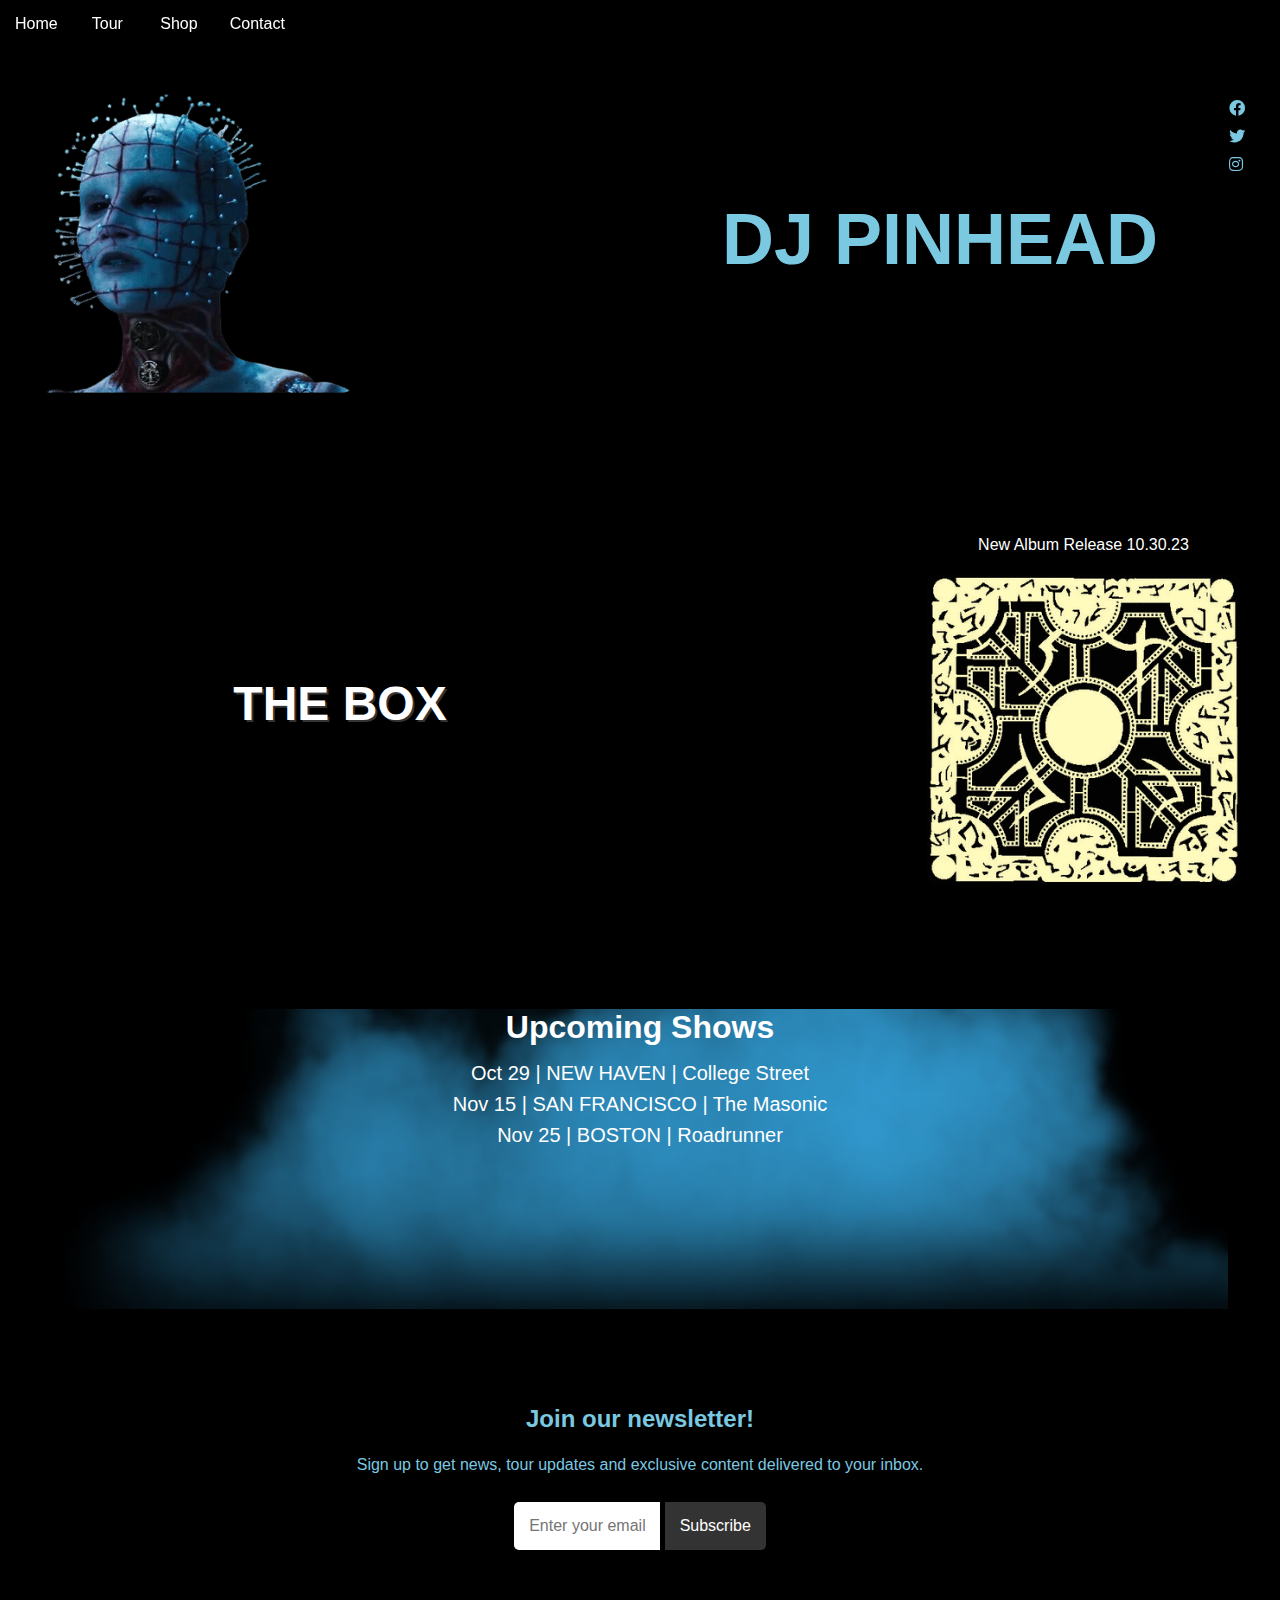
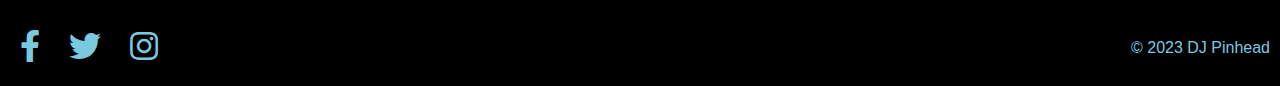
<file: index.html>
<!DOCTYPE html>
<html>
<head>
  <meta charset="UTF-8">
  <meta name="viewport" content="width=device-width, initial-scale=1.0">
  <title>DJ PINHEAD</title>
  <link rel="stylesheet" href="homeband.css">
  <link rel="stylesheet" href="https://cdnjs.cloudflare.com/ajax/libs/font-awesome/5.15.1/css/all.min.css">
</head>

 <body>
     
 
  
  <div class="social-icons">
        <a href="#"><i class="fab fa-facebook"></i></a> 
        <a href="#"><i class="fab fa-twitter"></i></a>
        <a href="#"><i class="fab fa-instagram"></i></a>
  </div>
  
  <nav>
    <ul>
      <li><a href="index.html">Home</a></li>
      <li><a href="tourband.html">Tour</a></li>
      <li><a href="shopband.html">Shop</a></li>
      <li><a href="contactband.html">Contact</a></li>
    </ul>
  </nav>
  
  <main>
  <section id="hero">
    <div class="hero-image">
        <img src="./project1images/pinhead.png" alt="Pinhead">
    </div>
    <div class="hero-content">
        <h2>DJ PINHEAD</h2>
     </div>
    </section>   
    
    <section id="intro">
    
      <div class="intro-content">
        <h2>THE BOX</h2>
      </div>
      <div class="intro-image">
          <p>New Album Release 10.30.23</p>
      <img src="./project1images/thebox.png" alt="The Box">
      </div>
    </section>
    
   <section id="shows">
       <div class="shows">
           <div class="show-image">
           <h2>Upcoming Shows</h2>
            <ul>
                <li>Oct 29 | NEW HAVEN | College Street</li>
                <li>Nov 15 | SAN FRANCISCO | The Masonic</li> 
                <li>Nov 25 | BOSTON | Roadrunner</li>
            </ul>
       </div>
       
           
       </div>
       
   </section>

     <section id="subscribe-section">
      <h3>Join our newsletter!</h3>
      
      <p>Sign up to get news, tour updates and exclusive content delivered to your inbox.</p>
      
      <form>
        <input type="email" placeholder="Enter your email">
        <button>Subscribe</button>
      </form>
      
    </section>
     <style>
   #subscribe-section {
  background-color: #000000;
  padding: 40px;
  text-align: center;
  border-radius: 10px;
  
}

#subscribe-section h3 {
  font-size: 24px;
  color: #7BC8E1;
  margin-bottom: 20px;
}

#subscribe-section p {
  font-size: 16px;
  color: #7BC8E1;
  margin-bottom: 25px;
}

#subscribe-section input[type="email"] {
  padding: 15px;
  border: none;
  border-radius: 5px 0 0 5px;
  width: 10%;
  font-size: 16px;
}

#subscribe-section button {
  padding: 15px; 
  border: none;
  border-radius: 0 5px 5px 0;
  background-color: #333;
  color: #fff;
  font-size: 16px;
  cursor: pointer;
}

#subscribe-section button:hover {
  background-color: #7BC8E1;
}
  </style>
  


  </main>
  
  <footer>
      
    <div class="social-links">
        <a href="#"><i class="fab fa-facebook-f"></i></a>
        <a href="#"><i class="fab fa-twitter"></i></a>  
        <a href="#"><i class="fab fa-instagram"></i></a>
     </div>
    <p>&copy; 2023 DJ Pinhead</p>
  </footer>

</body>
</html>
</file>
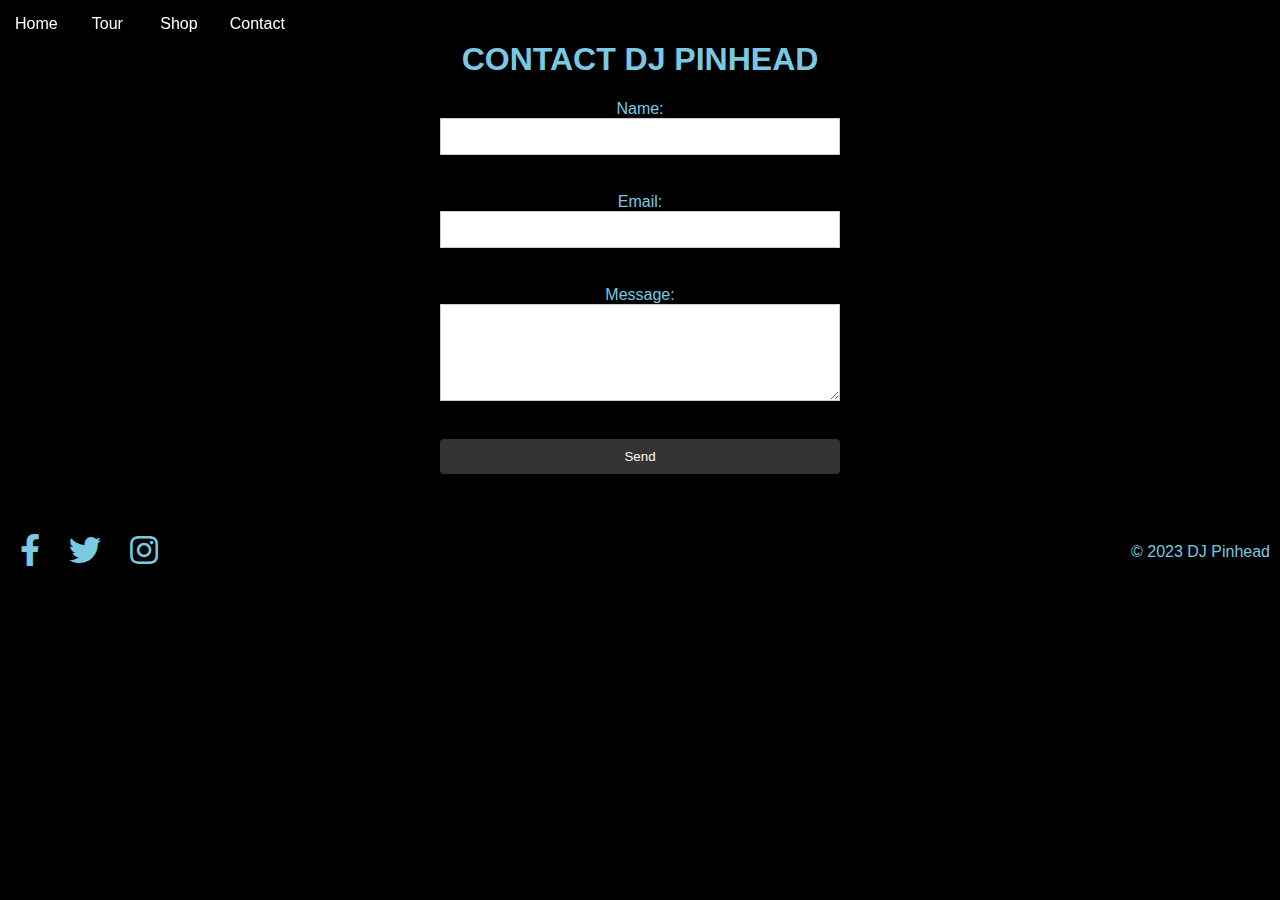
<file: contactband.html>
<!DOCTYPE html>
<html>
<head>
  <meta charset="UTF-8">
  <meta name="viewport" content="width=device-width, initial-scale=1.0">
  <title>DJ PINHEAD</title>
  <link rel="stylesheet" href="contactband.css">
  <link rel="stylesheet" href="https://cdnjs.cloudflare.com/ajax/libs/font-awesome/5.15.1/css/all.min.css">
</head>

 <body>
     
 
  

  
   <nav>
    <ul>
      <li><a href="index.html">Home</a></li>
      <li><a href="tourband.html">Tour</a></li>
      <li><a href="shopband.html">Shop</a></li>
      <li><a href="contactband.html">Contact</a></li>
    </ul>
  </nav>
  
  <main>
   <h1>CONTACT DJ PINHEAD</h1>

  
  <form action="submit-form.php" method="post">
    <label for="name">Name:</label>
    <input type="text" id="name" name="name"><br>
    
    <label for="email">Email:</label>
    <input type="email" id="email" name="email"><br>
    
    <label for="message">Message:</label>
    <textarea id="message" name="message" rows="5" cols="40"></textarea><br>
    
    <input type="submit" value="Send">
  </form>

  


  </main>
  
  <footer>
      
    <div class="social-links">
        <a href="#"><i class="fab fa-facebook-f"></i></a>
        <a href="#"><i class="fab fa-twitter"></i></a>  
        <a href="#"><i class="fab fa-instagram"></i></a>
     </div>
    <p>&copy; 2023 DJ Pinhead</p>
  </footer>

</body>
</html>
</file>
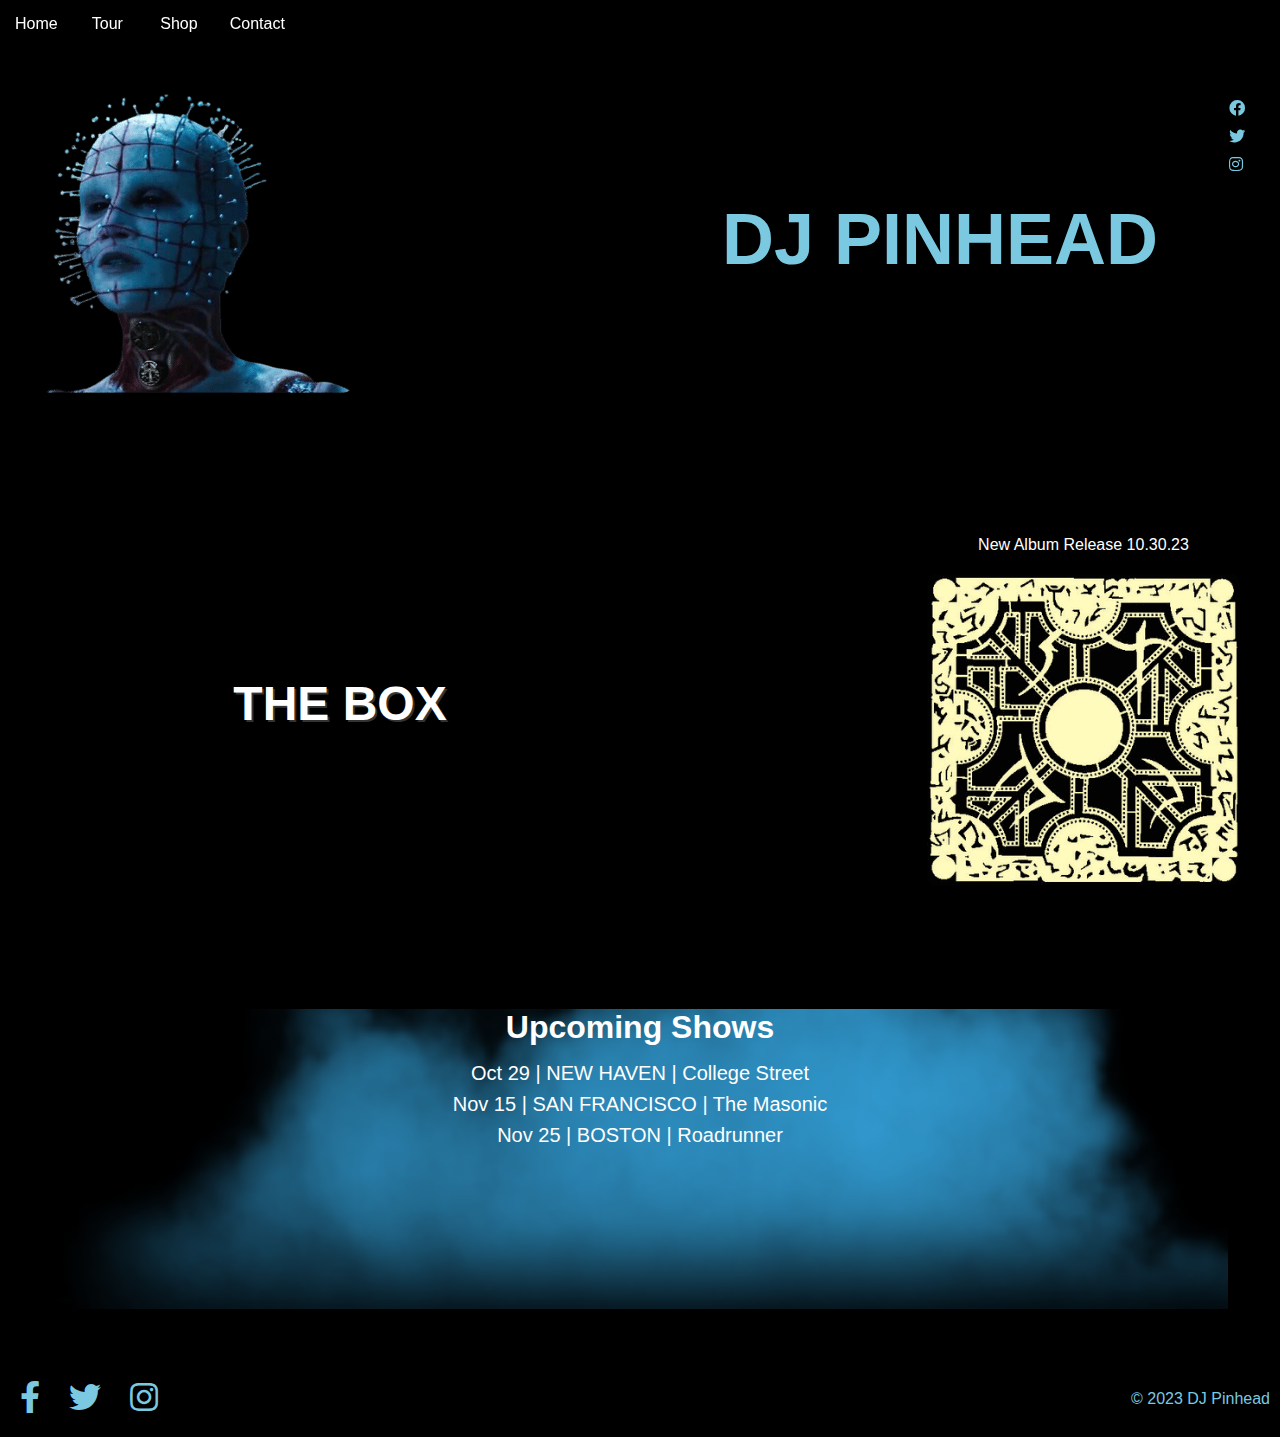
<file: homeband.html>
<!DOCTYPE html>
<html>
<head>
  <meta charset="UTF-8">
  <meta name="viewport" content="width=device-width, initial-scale=1.0">
  <title>DJ PINHEAD</title>
  <link rel="stylesheet" href="homeband.css">
  <link rel="stylesheet" href="https://cdnjs.cloudflare.com/ajax/libs/font-awesome/5.15.1/css/all.min.css">
</head>

 <body>
     
 
  
  <div class="social-icons">
        <a href="#"><i class="fab fa-facebook"></i></a> 
        <a href="#"><i class="fab fa-twitter"></i></a>
        <a href="#"><i class="fab fa-instagram"></i></a>
  </div>
  
  <nav>
    <ul>
      <li><a href="homeband.html">Home</a></li>
      <li><a href="tourband.html">Tour</a></li>
      <li><a href="shopband.html">Shop</a></li>
      <li><a href="contactband.html">Contact</a></li>
    </ul>
  </nav>
  
  <main>
  <section id="hero">
    <div class="hero-image">
        <img src="./project1images/pinhead.png" alt="Pinhead">
    </div>
    <div class="hero-content">
        <h2>DJ PINHEAD</h2>
     </div>
    </section>   
    
    <section id="intro">
    
      <div class="intro-content">
        <h2>THE BOX</h2>
      </div>
      <div class="intro-image">
          <p>New Album Release 10.30.23</p>
      <img src="./project1images/thebox.png" alt="The Box">
      </div>
    </section>
    
   <section id="shows">
       <div class="shows">
           <div class="show-image">
           <h2>Upcoming Shows</h2>
            <ul>
                <li>Oct 29 | NEW HAVEN | College Street</li>
                <li>Nov 15 | SAN FRANCISCO | The Masonic</li> 
                <li>Nov 25 | BOSTON | Roadrunner</li>
            </ul>
       </div>
       
           
       </div>
       
   </section>

  


  </main>
  
  <footer>
      
    <div class="social-links">
        <a href="#"><i class="fab fa-facebook-f"></i></a>
        <a href="#"><i class="fab fa-twitter"></i></a>  
        <a href="#"><i class="fab fa-instagram"></i></a>
     </div>
    <p>&copy; 2023 DJ Pinhead</p>
  </footer>

</body>
</html>
</file>
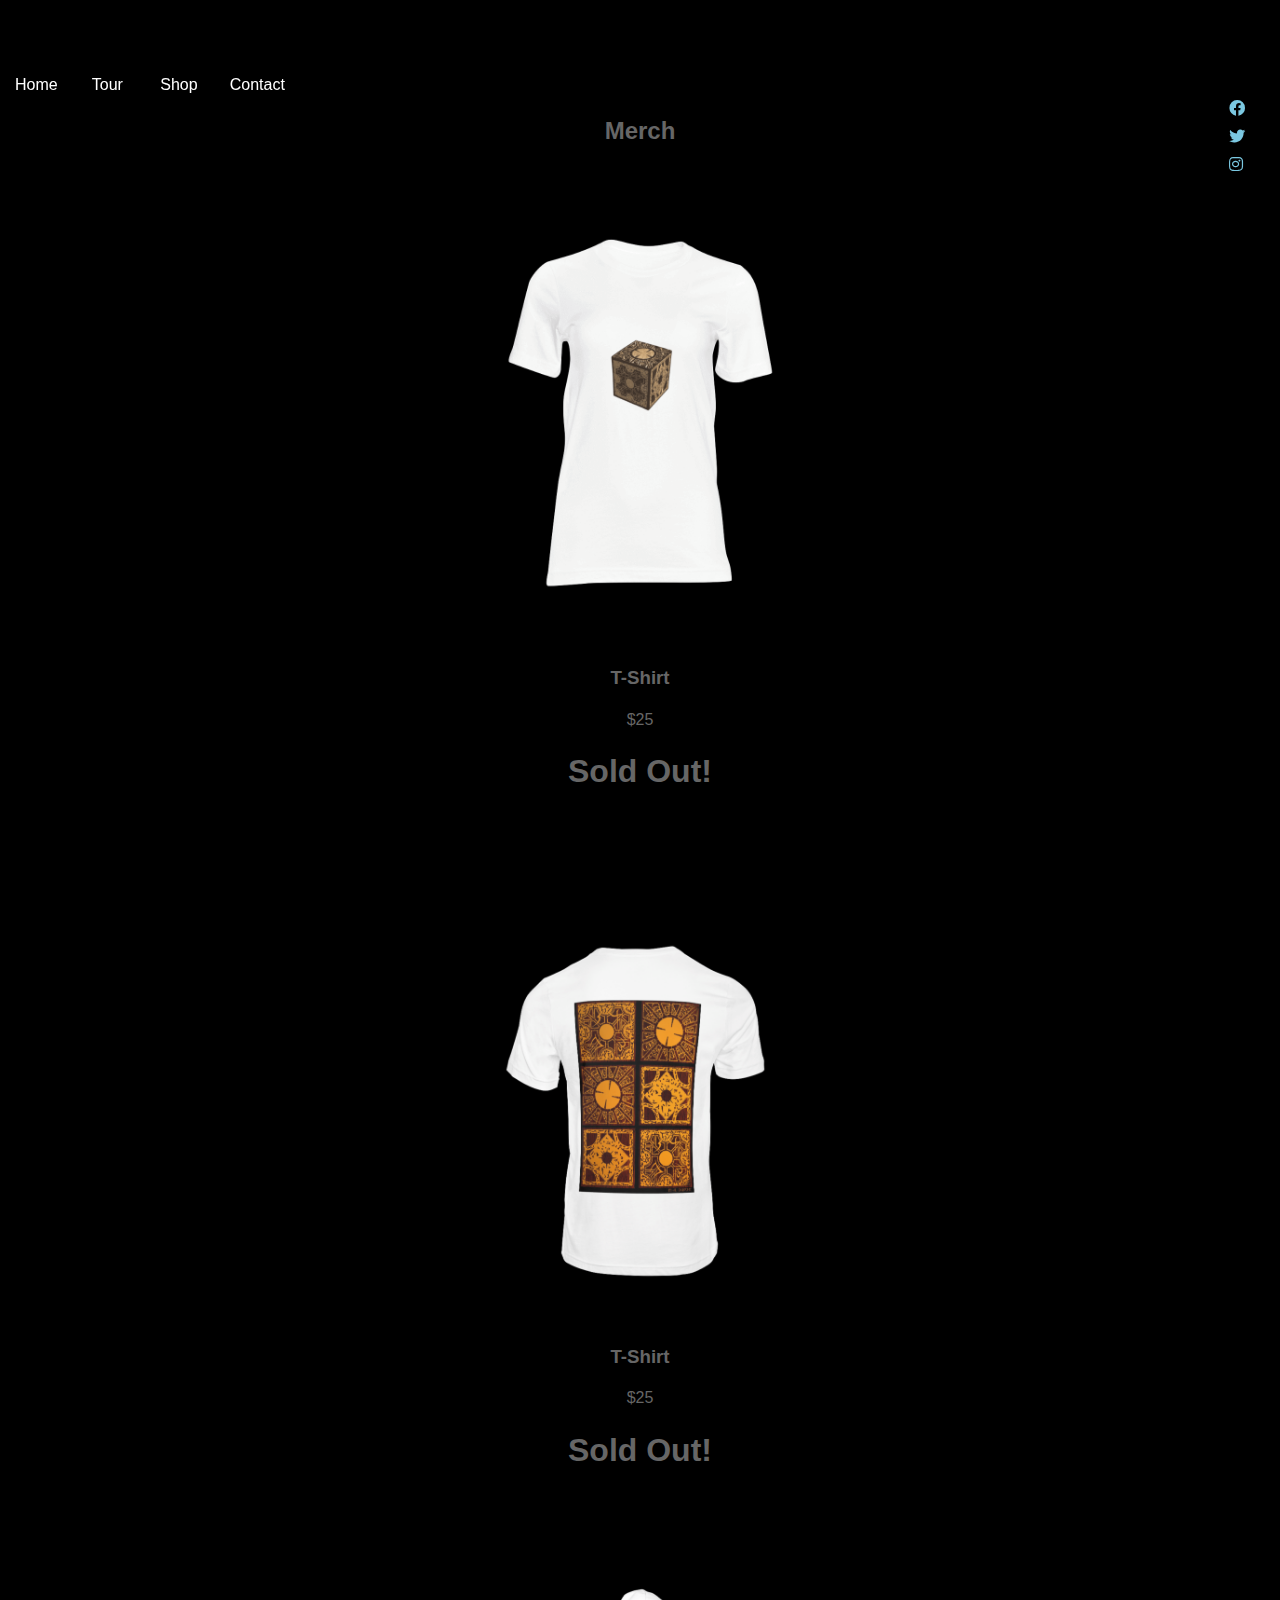
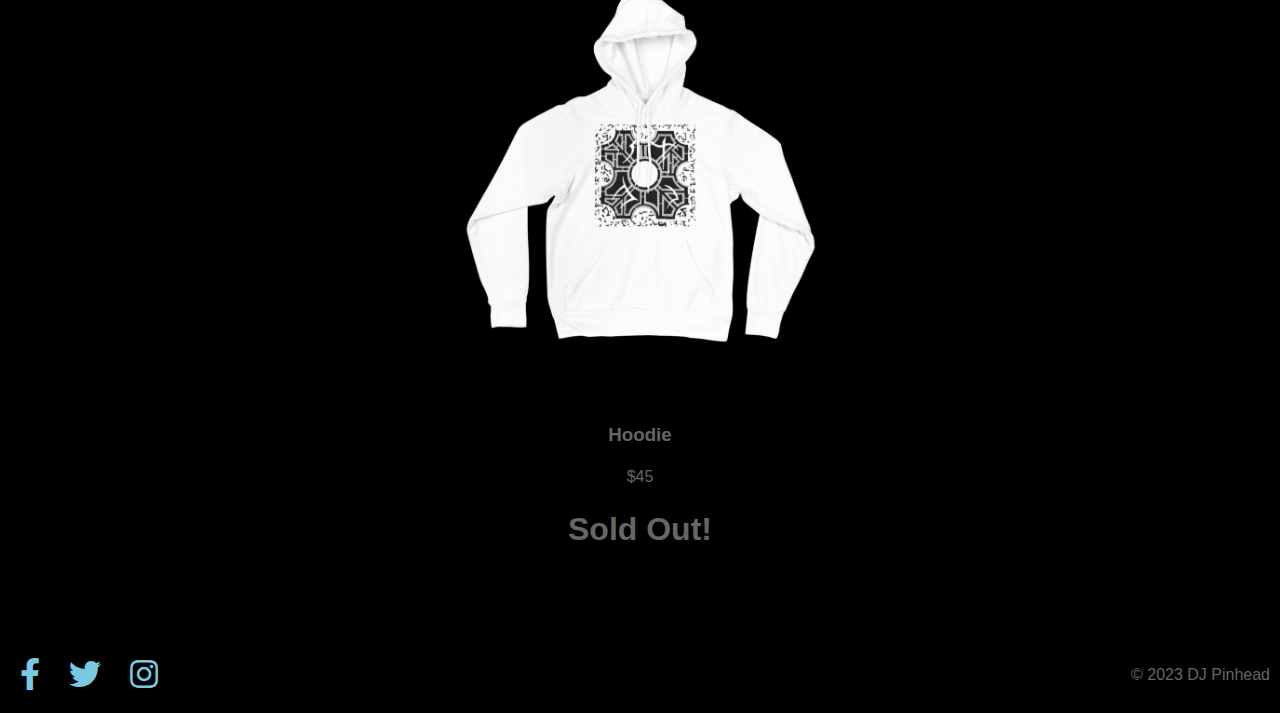
<file: shopband.html>
<!DOCTYPE html>
<html>
<head>
  <meta charset="UTF-8">
  <meta name="viewport" content="width=device-width, initial-scale=1.0">
  <title>DJ PINHEAD</title>
  <link rel="stylesheet" href="shopband.css">
  <link rel="stylesheet" href="https://cdnjs.cloudflare.com/ajax/libs/font-awesome/5.15.1/css/all.min.css">
</head>

<body>
  <header>
    <h1></h1>
  </header>
  
  <div class="social-icons">
        <a href="#"><i class="fab fa-facebook"></i></a> 
        <a href="#"><i class="fab fa-twitter"></i></a>
        <a href="#"><i class="fab fa-instagram"></i></a>
  </div>
  
  <nav>
    <ul>
      <li><a href="index.html">Home</a></li>
      <li><a href="tourband.html">Tour</a></li>
      <li><a href="shopband.html">Shop</a></li>
      <li><a href="contactband.html">Contact</a></li>
    </ul>
  </nav>
  
  <main>
 

    
    <section class="products">
    <h2>Merch</h2>
    
      <div class="product">
        <img src="./project1images/box1t.png" alt="T-Shirt">
        <h3>T-Shirt</h3>
        <p>$25</p>
        <h1>Sold Out!</h1>
      </div>
      
      <div class="product">
        <img src="./project1images/box2t.png" alt="T-Shirt">
        <h3>T-Shirt</h3>
        <p>$25</p>
        <h1>Sold Out!</h1>
      </div>
      
      <div class="product">
        <img src="./project1images/boxh.png" alt="Hoodie">
        <h3>Hoodie</h3>
        <p>$45</p>
        <h1>Sold Out!</h1>
      </div>

    </section>

  </main>
  
  <footer>
      
    <div class="social-links">
        <a href="#"><i class="fab fa-facebook-f"></i></a>
        <a href="#"><i class="fab fa-twitter"></i></a>  
        <a href="#"><i class="fab fa-instagram"></i></a>
     </div>
    <p>&copy; 2023 DJ Pinhead</p>
  </footer>
</body>
</html>
</file>
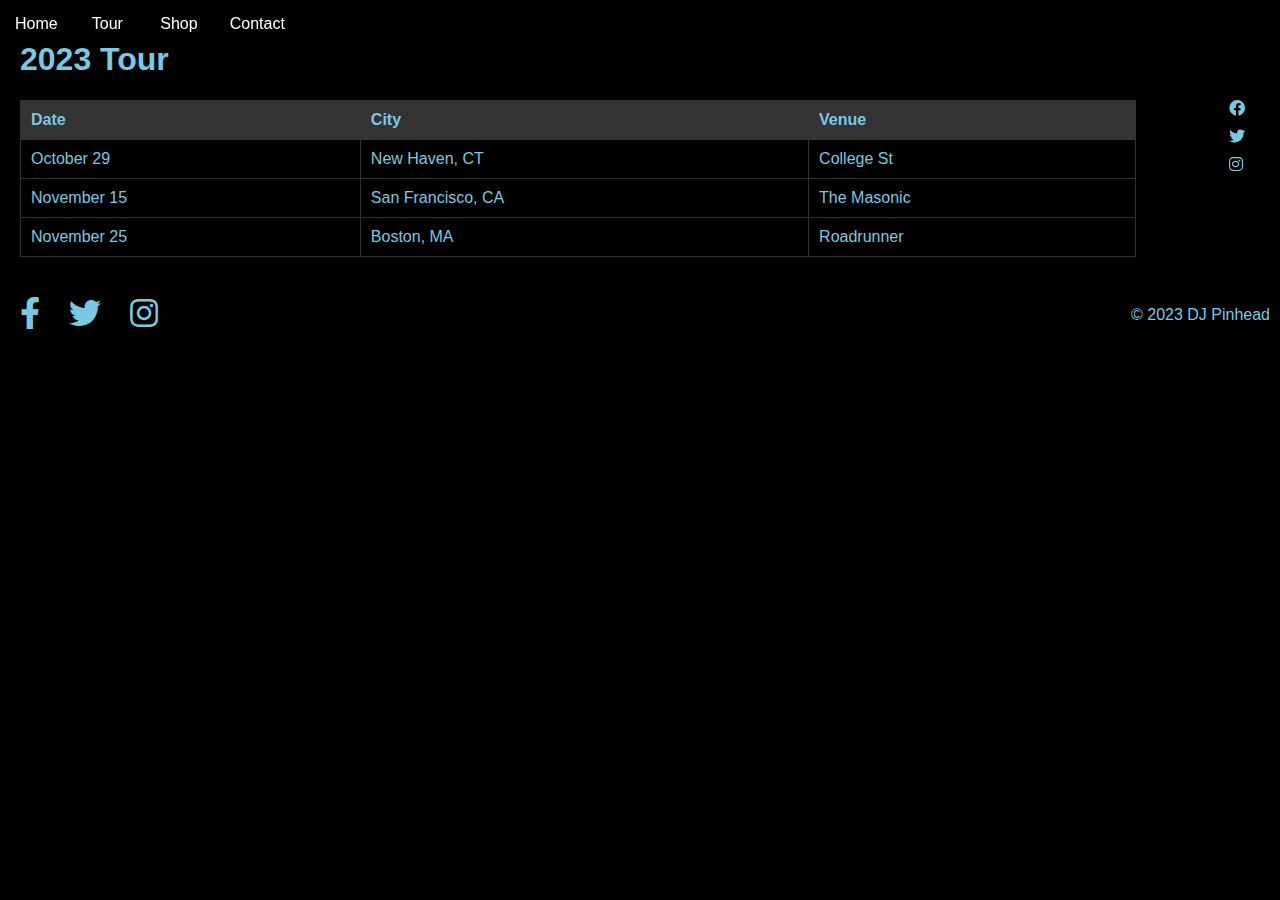
<file: tourband.html>
<!DOCTYPE html>
<html>
<head>
  <meta charset="UTF-8">
  <meta name="viewport" content="width=device-width, initial-scale=1.0">
  <title>DJ PINHEAD</title>
  <link rel="stylesheet" href="tourband.css">
  <link rel="stylesheet" href="https://cdnjs.cloudflare.com/ajax/libs/font-awesome/5.15.1/css/all.min.css">
</head>

 <body>
     
 
  
  <div class="social-icons">
        <a href="#"><i class="fab fa-facebook"></i></a> 
        <a href="#"><i class="fab fa-twitter"></i></a>
        <a href="#"><i class="fab fa-instagram"></i></a>
  </div>
  
  <nav>
    <ul>
      <li><a href="index.html">Home</a></li>
      <li><a href="tourband.html">Tour</a></li>
      <li><a href="shopband.html">Shop</a></li>
      <li><a href="contactband.html">Contact</a></li>
    </ul>
  </nav>
  
  <main>
  
  <h1>2023 Tour</h1>
  <table>
    <tr>
      <th>Date</th>
      <th>City</th>
      <th>Venue</th>
    </tr>
    <tr>
      <td>October 29</td>
      <td>New Haven, CT</td>
      <td>College St</td>
    </tr>
    <tr>
      <td>November 15</td>
      <td>San Francisco, CA</td>  
      <td>The Masonic</td>
    </tr>
    <tr>
      <td>November 25</td>
      <td>Boston, MA</td>  
      <td>Roadrunner</td>
    </tr>
  </table>

  


  </main>
  
  <footer>
      
    <div class="social-links">
        <a href="#"><i class="fab fa-facebook-f"></i></a>
        <a href="#"><i class="fab fa-twitter"></i></a>  
        <a href="#"><i class="fab fa-instagram"></i></a>
     </div>
    <p>&copy; 2023 DJ Pinhead</p>
  </footer>

</body>
</html>
</file>
<file: homeband.css>
/* Global styles */

body {
  font-family: 'Arial', sans-serif;
  margin: 0;
  padding: 0;
}

h1, h2, h3, p {
  color: #7BC8E1;
}

p {
  line-height: 1.5;
}

/* Header */

header {
  background: #000000;
  color: #fff;
  padding: 20px;
  text-align: center;
}

/* Navigation */

nav {
position: fixed; 
overflow: hidden;

}

nav ul {
list-style-type: none;
margin: 0;
padding: 0;

}

nav li {
float: left;
width: 25%;

}

nav a {
display: block;
padding: 15px;
text-align: center;
text-decoration: none;
color: #ffffff;

}



/*Social Icons Top*/
.social-icons {
  position: fixed;
  top: 100px; 
  right: 35px;
}

.social-icons a {
  display: block;
  margin-bottom: 10px;
  color: #7BC8E1;
}



/* Main Content */
main {
  padding: 20px;
  background: #000000;
}





/* Hero Section */

#hero {
  display: flex;
  align-items: center;
  justify-content: space-between;
  padding: 60px 20px;
  background: #000000;
}

#hero h2 {
  font-size: 72px;
  color: #7BC8E1;
}

#hero p {
  font-size: 24px;
}

.hero-content {
  width: 50%;
  text-align: center;
  background: #000000;
}

.hero-image img { 
  width: 100%;
  max-width: 500px;
  border-radius: 10px;
}

@media (max-width: 600px) {
  #hero {
    flex-direction: column;
  }
  
  .hero-content, 
  .hero-image {
    width: 100%;
    text-align: center;
  }
}

/*Introduction Section*/
#intro {
  display: flex;
  align-items: center;
  justify-content: space-between;
  padding: 60px 20px;
  background: #000000;
}

#intro h2 {
  font-size: 48px;
  text-shadow: 2px 2px #333;
  color: #ffffff;
}

.intro-image p {
  font-size: 16px;
  color: #ffffff;
  text-align: center;
}

.intro-content {
  width: 50%;
  text-align: center;
  background: #000000;
}

.intro-image img { 
  width: 100%;
  max-width: 500px;
  border-radius: 10px;
}

@media (max-width: 600px) {
  #intro {
    flex-direction: column;
  }
  
  .intro-content, 
  .intro-image {
    width: 100%;
    text-align: center;
  }
}

/*shows*/

#shows {
  display: flex;
  align-items: center;
  padding: 2rem;
  text-decoration: none;
}

.shows {
  flex: 1;
  text-decoration: none;
}

.shows h2 {
  font-size: 2rem;
  margin-bottom: 1rem;
  text-align: center;
  color: #ffffff;
  text-decoration: none;
}

.shows ul {
  list-style-type: none;
  padding-left: 0;
}

.shows li {
  font-size: 1.25rem;
  margin-bottom: 0.5rem; 
  text-align: center;
  color: #ffffff;
  text-decoration: none;
}


.show-image {
  flex: 1;
  background-image: url('./project1images/smoke.png');
  background-size: cover;
  background-position: center;
  height: 300px;
}

@media (max-width: 600px) {
  #shows {
    flex-direction: column;
  }
  
  .show-image {
    height: 200px;
  }
}


/* Footer */

footer {
  background: #000000;
  color: #7BC8E1;
  padding: 10px;
  text-align: center;
}



.social-links {
  text-align: center;
  font-size: 2em;
  margin-bottom: 10px;
}

.social-links a {
  color: #7BC8E1;
  margin: 0 10px;
}

@media (min-width: 600px) {

  footer {
    display: flex;
    justify-content: space-between;
    align-items: center;
  }
  
  .social-links {
    text-align: left;
    margin-bottom: 0;
  }

}
</file>
<file: contactband.css>
/* Global styles */

body {
  font-family: 'Arial', sans-serif;
  margin: 0;
  padding: 0;
  color: #7BC8E1;
  background: #000000;
}

h1, h2, h3, p {
  color: #7BC8E1;
}

p {
  line-height: 1.5;
}

/* Header */

header {
  background: #000000;
  color: #fff;
  padding: 20px;
  text-align: center;
}

/* Navigation */

nav {
position: fixed; 
overflow: hidden;

}

nav ul {
list-style-type: none;
margin: 0;
padding: 0;

}

nav li {
float: left;
width: 25%;

}

nav a {
display: block;
padding: 15px;
text-align: center;
text-decoration: none;
color: #ffffff;

}



/*Social Icons Top*/
.social-icons {
  position: fixed;
  top: 100px; 
  right: 35px;
  background: #000000;
}

.social-icons a {
  display: block;
  margin-bottom: 10px;
  color: #7BC8E1;
}



/* Main Content */
main {
  padding: 20px;
  background: #000000;
}





/*contact form*/
form {
  max-width: 400px;
  margin: 0 auto;
}

label, 
input,
textarea {
  display: block;
  width: 100%;
  box-sizing: border-box;
}

input,
textarea {
  border: 1px solid #ccc;
  padding: 10px;
  margin-bottom: 20px; 
}

input[type="submit"] {
  background: #333;
  color: #fff;
  border: none;
  border-radius: 4px;
  padding: 10px 20px;
  cursor: pointer;
}

input[type="submit"]:hover {
  background: #444;
}

/* Center align page content */

h1, p, form {
  text-align: center;
  color: #7BC8E1;
}


/* Footer */

footer {
  background: #000000;
  color: #fff;
  padding: 10px;
  text-align: center;
}



.social-links {
  text-align: center;
  font-size: 2em;
  margin-bottom: 10px;
}

.social-links a {
  color: #7BC8E1;
  margin: 0 10px;
}

@media (min-width: 600px) {

  footer {
    display: flex;
    justify-content: space-between;
    align-items: center;
  }
  
  .social-links {
    text-align: left;
    margin-bottom: 0;
  }

}
</file>
<file: shopband.css>
/* Global styles */

body {
  font-family: 'Arial', sans-serif;
  margin: 0;
  padding: 0;
}

h1, h2, h3, p {
  color: #666;
}

p {
  line-height: 1.5;
}

/* Header */

header {
  background: #000000;
  color: #fff;
  padding: 20px;
  text-align: center;
}

/* Navigation */

nav {
position: fixed; 
overflow: hidden;

}

nav ul {
list-style-type: none;
margin: 0;
padding: 0;

}

nav li {
float: left;
width: 25%;

}

nav a {
display: block;
padding: 15px;
text-align: center;
text-decoration: none;
color: #ffffff;

}



/*Social Icons Top*/
.social-icons {
  position: fixed;
  top: 100px; 
  right: 35px;
  background: #000000;
}

.social-icons a {
  display: block;
  margin-bottom: 10px;
  color: #7BC8E1;
}



/* Main Content */
main {
  padding: 20px;
  background: #000000;
}


/*Products*/
.products {
  padding: 1rem;
  display: flex;
  justify-content: space-between;
}

.products {
  display: flex;
  flex-direction: column;
  align-items: center;
}

.product {
  width: 100%;
  /* Removed fixed width */
}

.product h1,
.product h3,
.product p {
  text-align: center;
}

.product button {
  display: block;
  margin: 0 auto; 
}

.product {
  background: #000000;
  padding: 1rem;
  margin-bottom: 1rem;
  border-radius: 0.25rem;
  width: 30%;
} 

.product img {
  max-width: 100%;
  height: auto;
  margin-bottom: 1rem;
}

.product h1 {
    text-align: center;
}

.product h3 {
  text-align: center;
  margin-top: 0;
}

.product button {
  background: #007bff;
  border: 0;
  color: #fff;
  padding: 0.5rem 1rem;
  border-radius: 0.25rem;
}

.product button:hover {
  background: #0062cc;
}

/* Footer */

footer {
  background: #000000;
  color: #fff;
  padding: 10px;
  text-align: center;
}



.social-links {
  text-align: center;
  font-size: 2em;
  margin-bottom: 10px;
}

.social-links a {
  color: #7BC8E1;
  margin: 0 10px;
}

@media (min-width: 600px) {

  footer {
    display: flex;
    justify-content: space-between;
    align-items: center;
  }
  
  .social-links {
    text-align: left;
    margin-bottom: 0;
  }

}
</file>
<file: tourband.css>
/* Global styles */

body {
  font-family: 'Arial', sans-serif;
  margin: 0;
  padding: 0;
  background: #000000;
}

h1, h2, h3, p {
  color: #7BC8E1;
}

p {
  line-height: 1.5;
}

/* Header */

header {
  background: #000000;
  color: #7BC8E1;
  padding: 20px;
  text-align: center;
}

/* Navigation */

nav {
position: fixed; 
overflow: hidden;

}

nav ul {
list-style-type: none;
margin: 0;
padding: 0;

}

nav li {
float: left;
width: 25%;

}

nav a {
display: block;
padding: 15px;
text-align: center;
text-decoration: none;
color: #ffffff;

}



/*Social Icons Top*/
.social-icons {
  position: fixed;
  top: 100px; 
  right: 35px;
  background: #000000;
}

.social-icons a {
  display: block;
  margin-bottom: 10px;
  color: #7BC8E1;
}



/* Main Content */
main {
  padding: 20px;
  background: #000000;
}





/*table tour dates*/
table {
  width: 90%; 
  border-collapse: collapse;
}

th, td {
  border: 1px solid #333;
  padding: 10px;
  text-align: left;
  color: #7BC8E1;
}

th {
  background: #333; 
  color: #7BC8E1;
}


/* Footer */

footer {
  background: #000000;
  color: #fff;
  padding: 10px;
  text-align: center;
}



.social-links {
  text-align: center;
  font-size: 2em;
  margin-bottom: 10px;
}

.social-links a {
  color: #7BC8E1;
  margin: 0 10px;
}

@media (min-width: 600px) {

  footer {
    display: flex;
    justify-content: space-between;
    align-items: center;
  }
  
  .social-links {
    text-align: left;
    margin-bottom: 0;
  }

}
</file>
